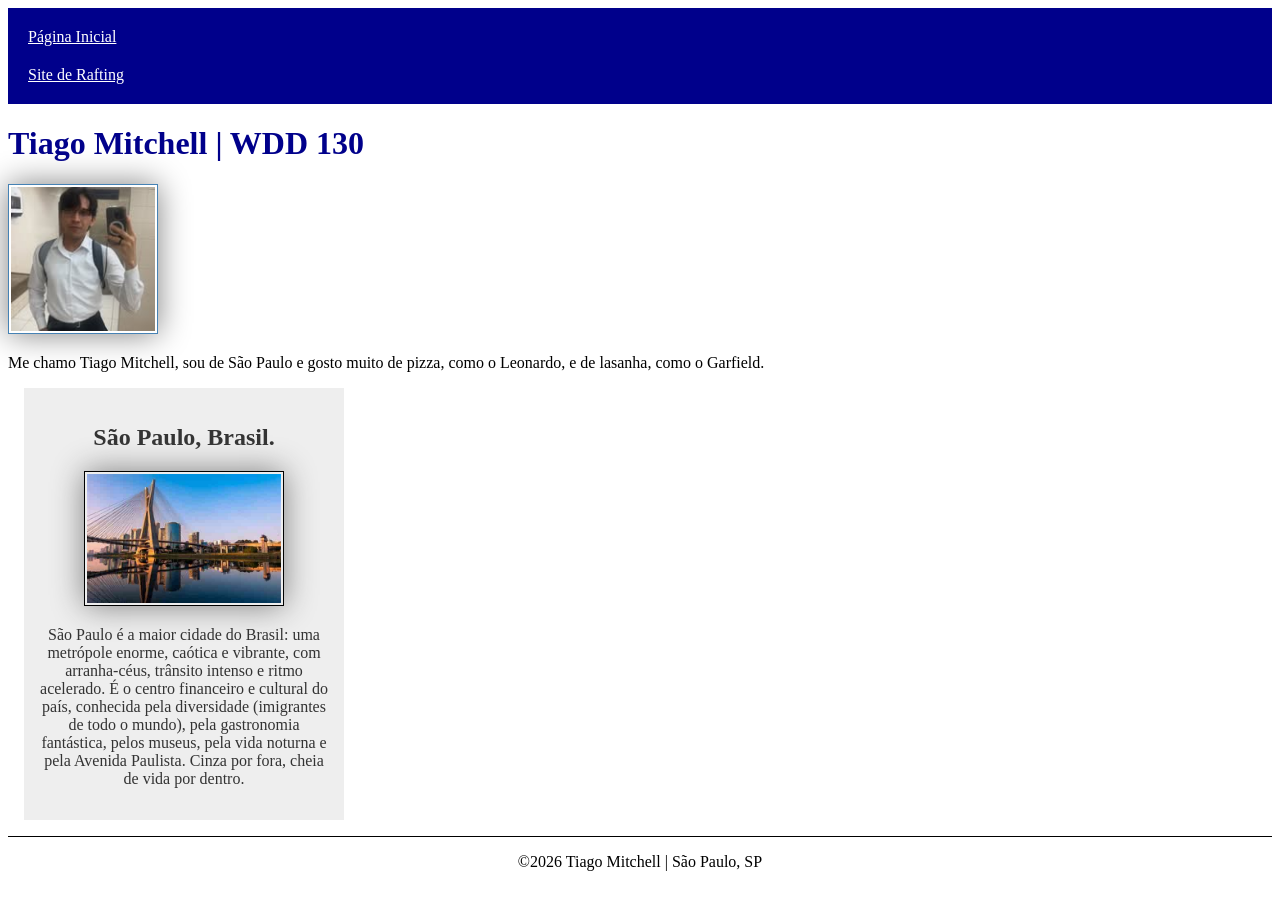
<file: index.html>
<!DOCTYPE html>
<html lang="pt-br">

<head>
    <meta charset="UTF-8">
    <meta name="viewport" content="width=device-width,initial-scale=1.0">
    <meta name="description" content="Esta é uma pagina dedicada fundamentos da web wdd130.">
    <meta name="author" content="Tiago Mitchell">
    <title>Tiago Mitchell | WDD 130</title>
    <link rel="stylesheet" href="estilos/estilos.css">
</head>

<body>
    <header>
        <nav>
            <a href="#">Página Inicial</a>
            <a href="wwr/">Site de Rafting</a>
        </nav>
    </header>
    <main>
        <h1>Tiago Mitchell | WDD 130</h1>
        <img src="imagens/perfil.jpg" alt="Foto de perfil de Tiago Mitchell" width="200">
        <p>Me chamo Tiago Mitchell, sou de São Paulo e gosto muito de pizza, como o Leonardo, e de
            lasanha,
            como o Garfield.</p>
    </main>
    <aside>
        <h2>São Paulo, Brasil.</h2>
        <img src="imagens/sao-paulo.jpg" alt="Foto da cidade de São Paulo, Brasil.">
        <p>São Paulo é a maior cidade do Brasil: uma metrópole enorme, caótica e vibrante, com
            arranha-céus,
            trânsito intenso e ritmo acelerado. É o centro financeiro e cultural do país, conhecida
            pela
            diversidade (imigrantes de todo o mundo), pela gastronomia fantástica, pelos museus,
            pela vida
            noturna e pela Avenida Paulista. Cinza por fora, cheia de vida por dentro.</p>
    </aside>
    <footer>
        <p class="footer=text">&copy;2026 Tiago Mitchell | São Paulo, SP</p>
    </footer>
</body>

</html>
</file>
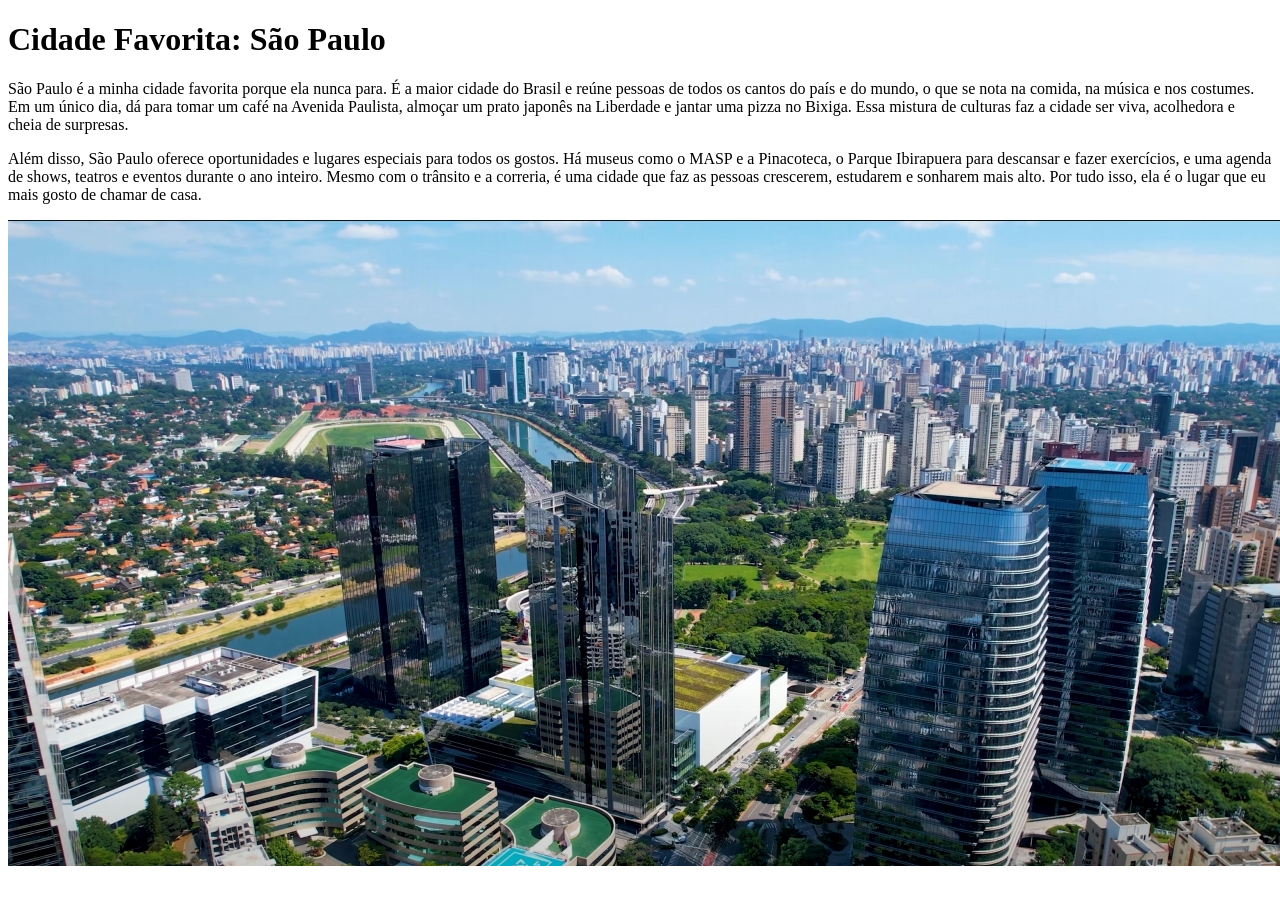
<file: semana01/cidade-favorita.html>
<!DOCTYPE html>
<html lang="pt-br">

<head>
    <meta charset="UTF-8">
    <meta name="viewport" content="width=device-width, initial-scale=1.0">
    <title>Cidade Favorita</title>
</head>

<body>
    <h1>Cidade Favorita: São Paulo</h1>
    <p>São Paulo é a minha cidade favorita porque ela nunca para. É a maior cidade do Brasil e reúne
        pessoas de todos os cantos do país e do mundo, o que se nota na comida, na música e nos
        costumes. Em
        um único dia, dá para tomar um café na Avenida Paulista, almoçar um prato japonês na
        Liberdade e
        jantar uma pizza no Bixiga. Essa mistura de culturas faz a cidade ser viva, acolhedora e
        cheia de
        surpresas.</p>
    <p>Além disso, São Paulo oferece oportunidades e lugares especiais para todos os gostos. Há
        museus como
        o MASP e a Pinacoteca, o Parque Ibirapuera para descansar e fazer exercícios, e uma agenda
        de shows,
        teatros e eventos durante o ano inteiro. Mesmo com o trânsito e a correria, é uma cidade que
        faz as
        pessoas crescerem, estudarem e sonharem mais alto. Por tudo isso, ela é o lugar que eu mais
        gosto de
        chamar de casa.</p>

    <img src="imagens/Marginal_Pinheiros_e_Jockey_Club.jpg" alt="Centro de São Paulo">
</body>

</html>
</file>
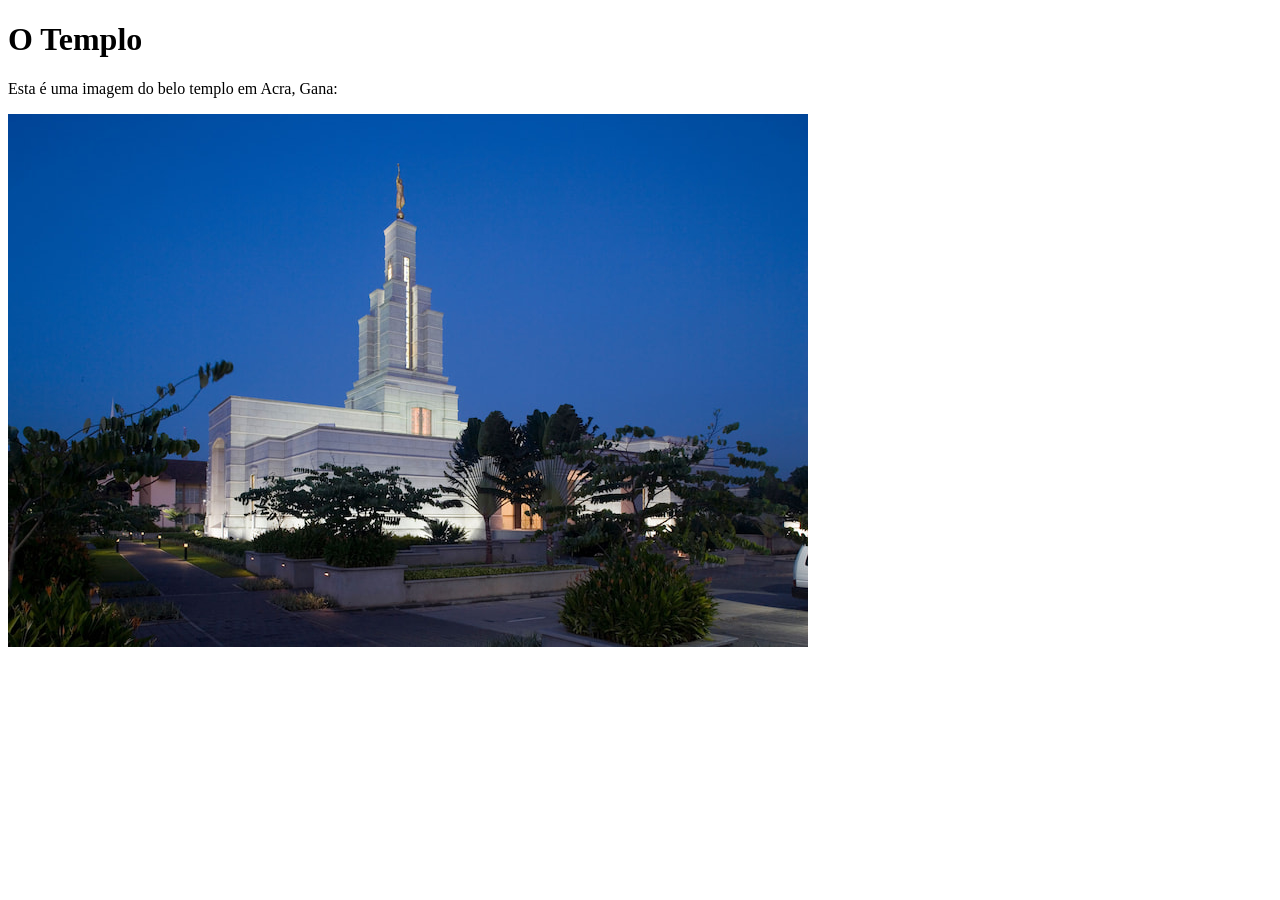
<file: semana01/imagens.html>
<!DOCTYPE html>
<html lang="pt-br">

<head>
    <meta charset="UTF-8">
    <meta name="viewport" content="width=device-width, initial-scale=1.0">
    <title>Imagem do Templo</title>
</head>

<body>
    <h1>O Templo</h1>
    <p>Esta é uma imagem do belo templo em Acra, Gana:</p>
    <img src="imagens/templo-largo2.jpg" alt="O Templo de Acra, Gana">

</body>

</html>
</file>
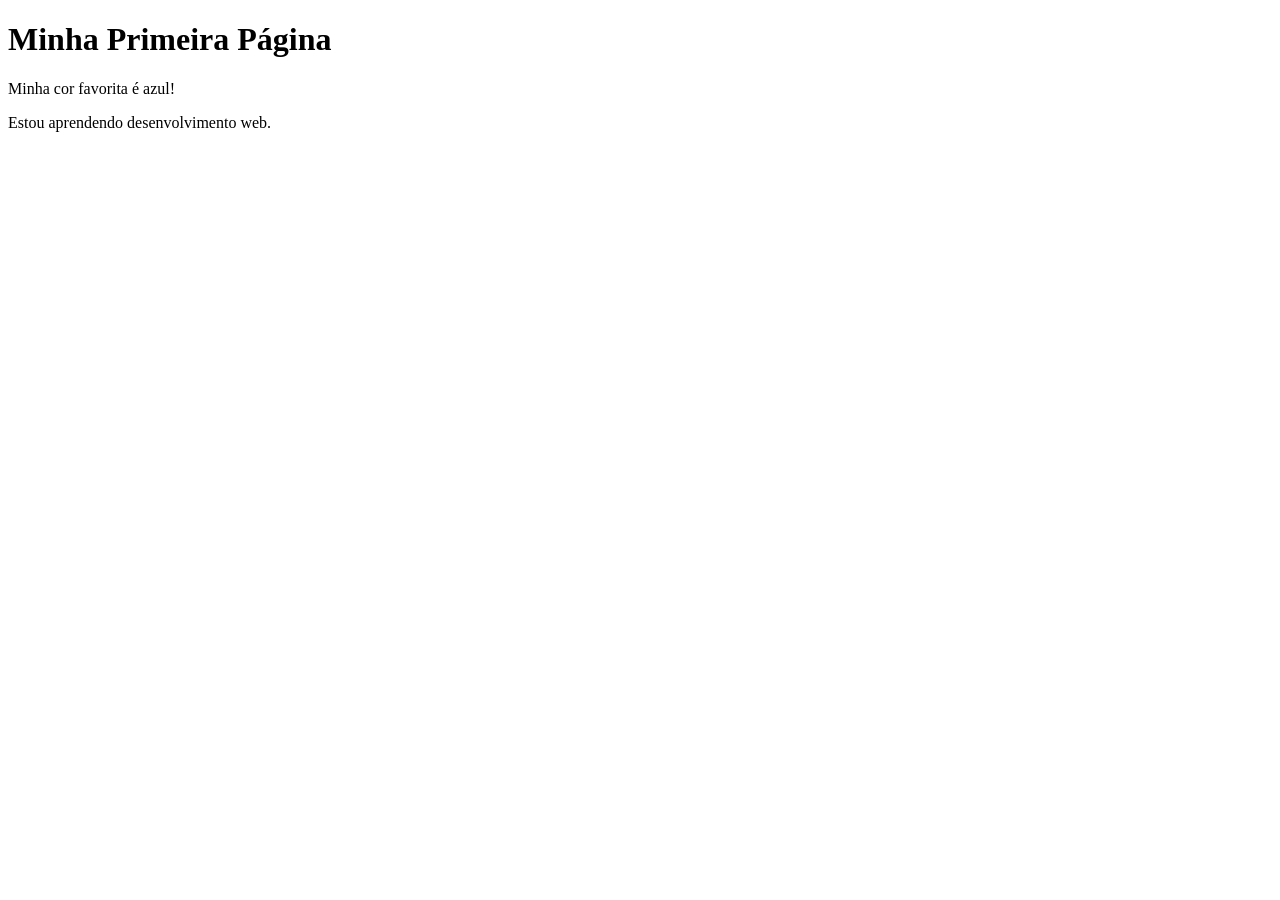
<file: semana01/primeira-pagina.html>
<!DOCTYPE html>
<html lang="pt-br">

<head>
    <meta charset="UTF-8">
    <meta name="viewport" content="width=device-width, initial-scale=1.0">
    <title>Minha Primeira Página</title>
</head>

<body>
    <h1>Minha Primeira Página</h1>
    <p>Minha cor favorita é azul! </p>
    <p>Estou aprendendo desenvolvimento web.</p>
</body>

</html>
</file>
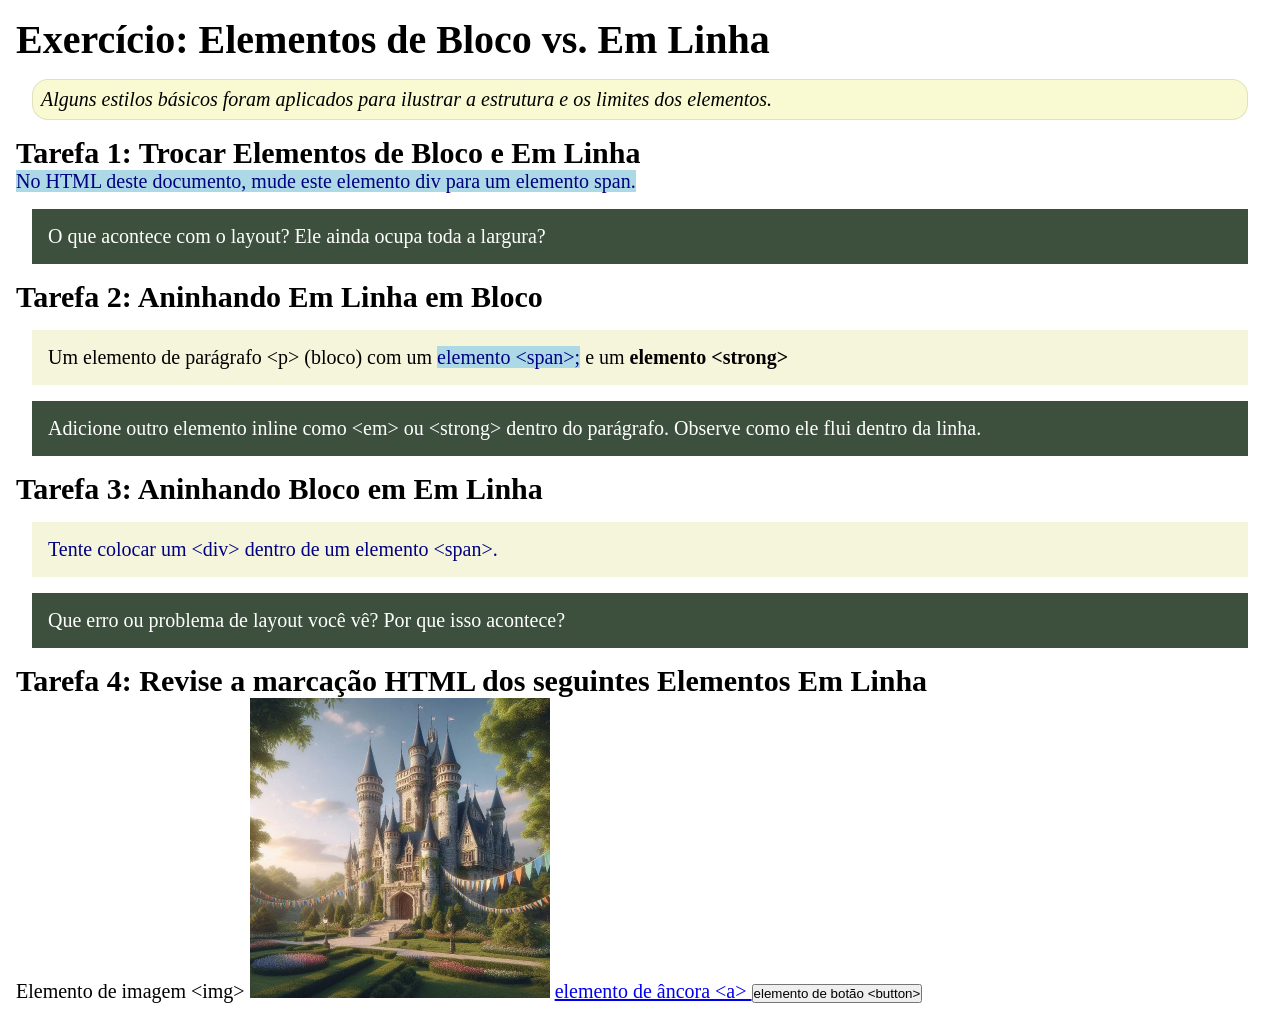
<file: semana02/bloco-vs-inline.html>
<!DOCTYPE html>
<html lang="pt-br">

<head>
    <meta charset="UTF-8">
    <meta name="viewport" content="width=device-width, initial-scale=1.0">
    <title>Exercício: Elementos de Bloco vs. Inline</title>
    <link rel="stylesheet" href="estilos/bloco-vs-inline.css">
</head>

<body>
    <main>
        <h1>Exercício: Elementos de Bloco vs. Em Linha</h1>
        <p class="note">Alguns estilos básicos foram aplicados para ilustrar a estrutura e os
            limites dos elementos.</p>

        <h2>Tarefa 1: Trocar Elementos de Bloco e Em Linha</h2>
        <span>No HTML deste documento, mude este elemento div para um elemento span.</span>

        <p class="question">O que acontece com o layout? Ele ainda ocupa toda a largura?</p>

        <h2>Tarefa 2: Aninhando Em Linha em Bloco</h2>
        <p>Um elemento de parágrafo &lt;p&gt; (bloco) com um <span>elemento &lt;span&gt;;</span> e
            um <strong>elemento &lt;strong&gt;</strong></p>
        <p class="question">Adicione outro elemento inline como &lt;em&gt; ou &lt;strong&gt; dentro
            do parágrafo.
            Observe como ele flui dentro da linha.</p>

        <h2>Tarefa 3: Aninhando Bloco em Em Linha</h2>
        <span>
            <div>Tente colocar um &lt;div&gt; dentro de um elemento &lt;span&gt;.</div>
        </span>
        <p class="question">Que erro ou problema de layout você vê? Por que isso acontece?</p>


        <h2>Tarefa 4: Revise a marcação HTML dos seguintes Elementos Em Linha</h2>
        Elemento de imagem &lt;img&gt;
        <img src="imagens/castelo.webp" alt="imagem (imagens estão em linha)" width="300"
          height="300">
        <a href="https://churchofjesuschrist.org">elemento de âncora &lt;a&gt; </a>
        <button type="button">elemento de botão &lt;button&gt;</button>
    </main>
</body>

</html>
</file>
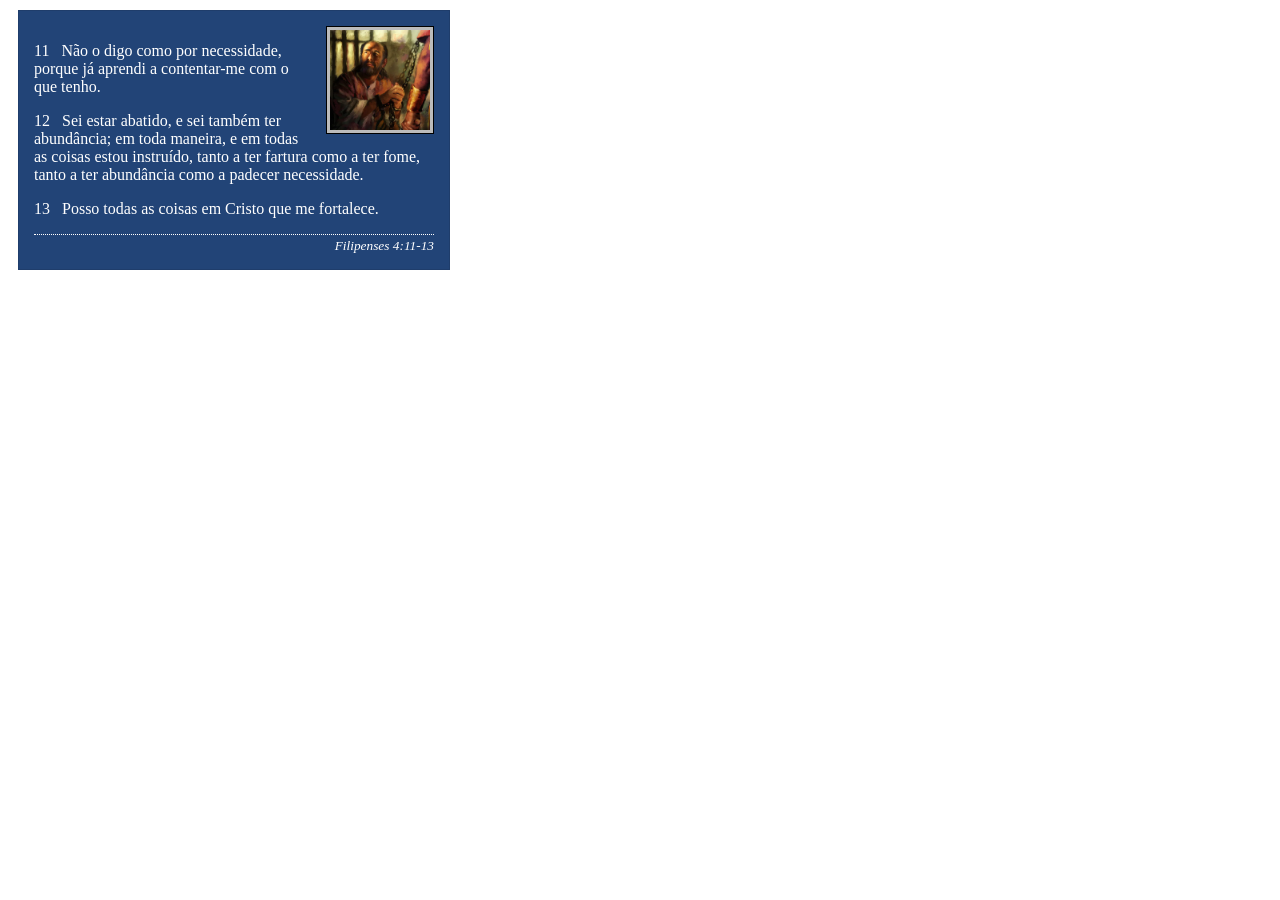
<file: semana02/box-model-solucao.html>
<!DOCTYPE html>
<html lang="pt-br">

<head>
    <meta charset="UTF-8">
    <meta name="viewport" content="width=device-width, initial-scale=1.0">
    <title>Atividade de Box Model</title>
    <link rel="stylesheet" href="estilos/box-model-solucao.css">
</head>

<body>
    <main>
        <div class="callout">
            <img src="imagens/apostolo-paulo-preso.webp" alt="Apóstolo Paulo - Preso em Roma" width="200" height="200">
            <blockquote>
                <p>11 &nbsp; Não o digo como por necessidade, porque já aprendi a contentar-me com o que tenho.</p>
                <p>12 &nbsp; Sei estar abatido, e sei também ter abundância; em toda maneira, e em todas as coisas estou
                    instruído, tanto a ter fartura como a ter fome, tanto a ter abundância como a padecer necessidade.
                </p>
                <p>13 &nbsp; Posso todas as coisas em Cristo que me fortalece.</p>
            </blockquote>
            <cite>Filipenses 4:11-13</cite>
        </div>
    </main>
</body>

</html>
</file>
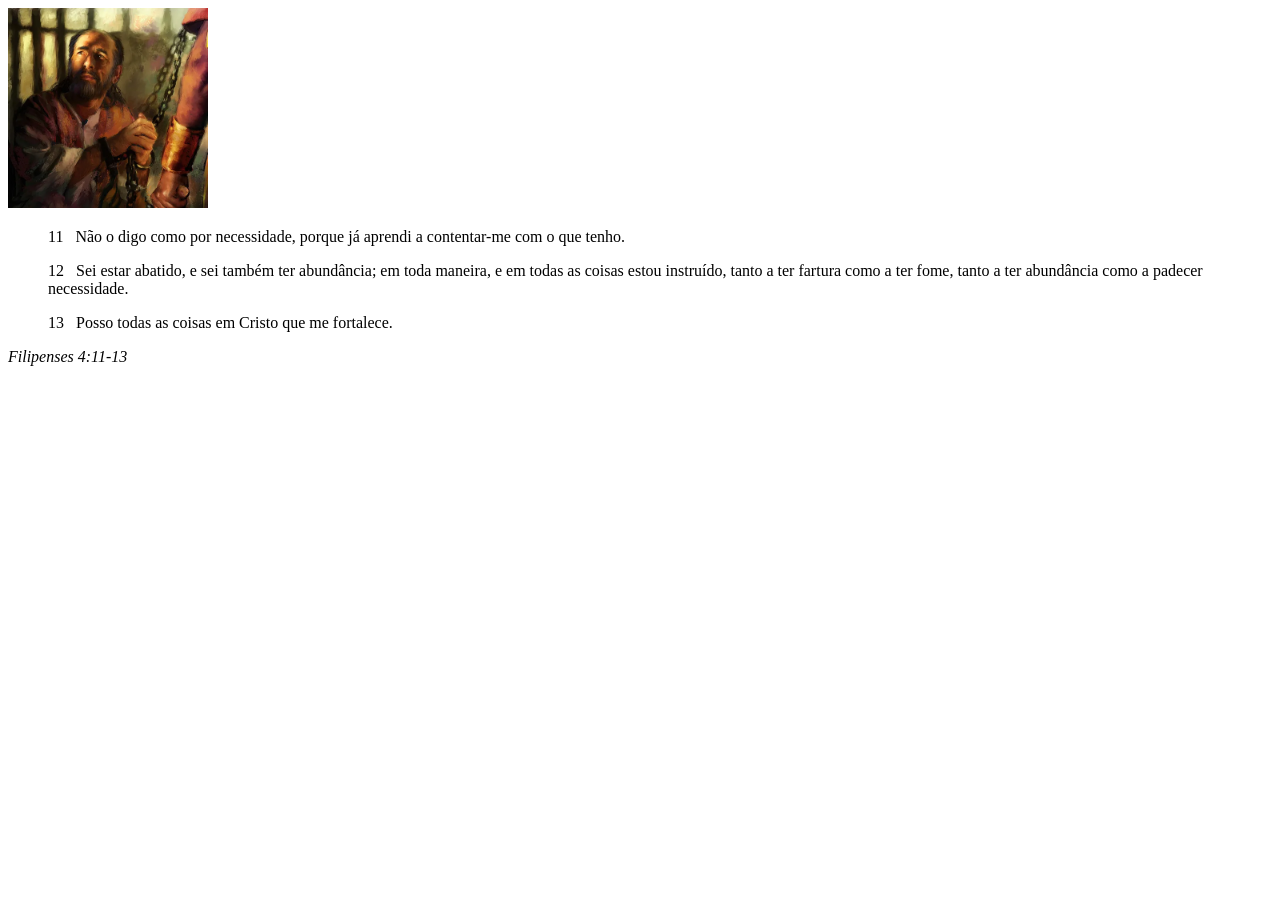
<file: semana02/box-model.html>
<!DOCTYPE html>
<html lang="pt-br">
<head>
    <meta charset="UTF-8">
    <meta name="viewport" content="width=device-width, initial-scale=1.0">
    <title>Atividade de Box Model</title>
</head>
<body>
    <main>
        <div class="callout">
            <img src="imagens/apostolo-paulo-preso.webp" alt="Apóstolo Paulo - Preso em Roma" width="200" height="200">
            <blockquote>
                <p>11 &nbsp; Não o digo como por necessidade, porque já aprendi a contentar-me com o que tenho.</p>
                <p>12 &nbsp; Sei estar abatido, e sei também ter abundância; em toda maneira, e em todas as coisas estou instruído, tanto a ter fartura como a ter fome, tanto a ter abundância como a padecer necessidade.</p>
                <p>13 &nbsp; Posso todas as coisas em Cristo que me fortalece.</p>
            </blockquote>
            <cite>Filipenses 4:11-13</cite>
        </div>
    </main>
</body>
</html>
</file>
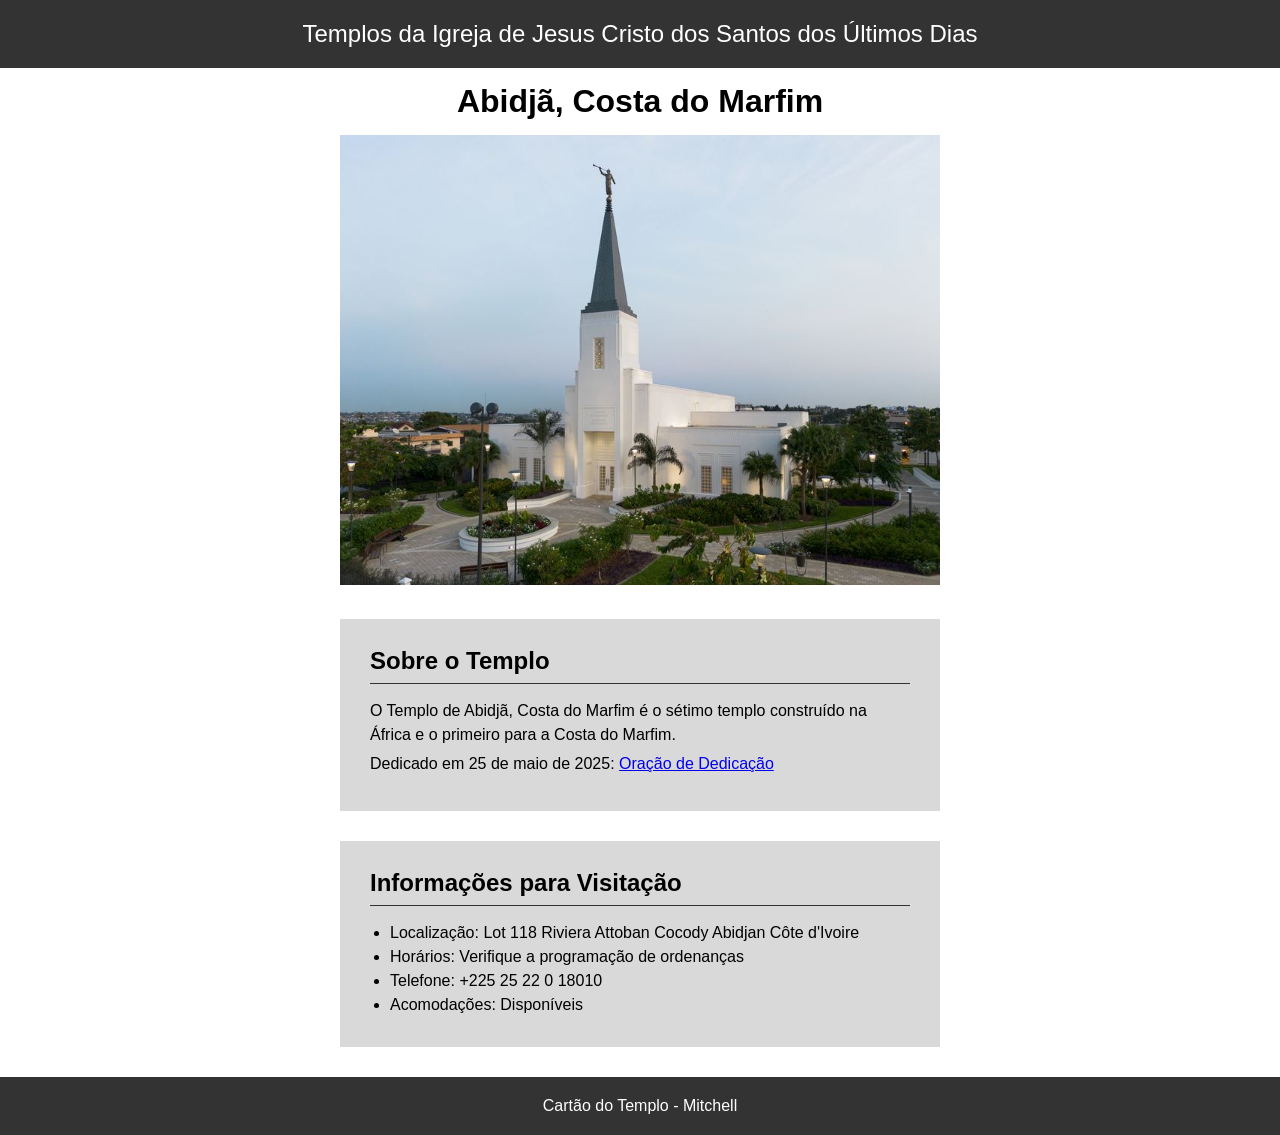
<file: semana02/templo.html>
<!DOCTYPE html>
<html lang="pt-br">

<head>
    <meta charset="UTF-8">
    <meta name="viewport" content="width=device-width, initial-scale=1.0">
    <title>Cartão do Templo - Abidjã, Costa do Marfim</title>
    <link rel="stylesheet" href="estilos/templo.css">
</head>

<body>
    <header>
        <p>Templos da Igreja de Jesus Cristo dos Santos dos Últimos Dias</p>
    </header>
    <main>
        <h1>Abidjã, Costa do Marfim</h1>
        <picture>
            <img src="imagens/abidja-costa-do-marfim.jpeg" alt="Templo de Abidjã, Costa do Marfim">
        </picture>
        <section>
            <h2>Sobre o Templo</h2>
            <p>O Templo de Abidjã, Costa do Marfim é o sétimo templo construído na África e o
                primeiro para a Costa do Marfim.</p>
            <p>Dedicado em 25 de maio de 2025: <a
                  href="https://www.churchofjesuschrist.org/temples/dedicatory-prayer/abidjan-ivory-coast-temple/2025-05-25?lang=eng"
                  target="_blank" rel="noopener noreferrer">Oração de Dedicação</a></p>
        </section>
        <section>
            <h2>Informações para Visitação</h2>
            <ul>
                <li>Localização: Lot 118 Riviera Attoban Cocody Abidjan Côte d'Ivoire</li>
                <li>Horários: Verifique a programação de ordenanças</li>
                <li>Telefone: +225 25 22 0 18010</li>
                <li>Acomodações: Disponíveis</li>
            </ul>
        </section>
    </main>
    <footer>
        <p>Cartão do Templo - Mitchell</p>
    </footer>
</body>

</html>
</file>
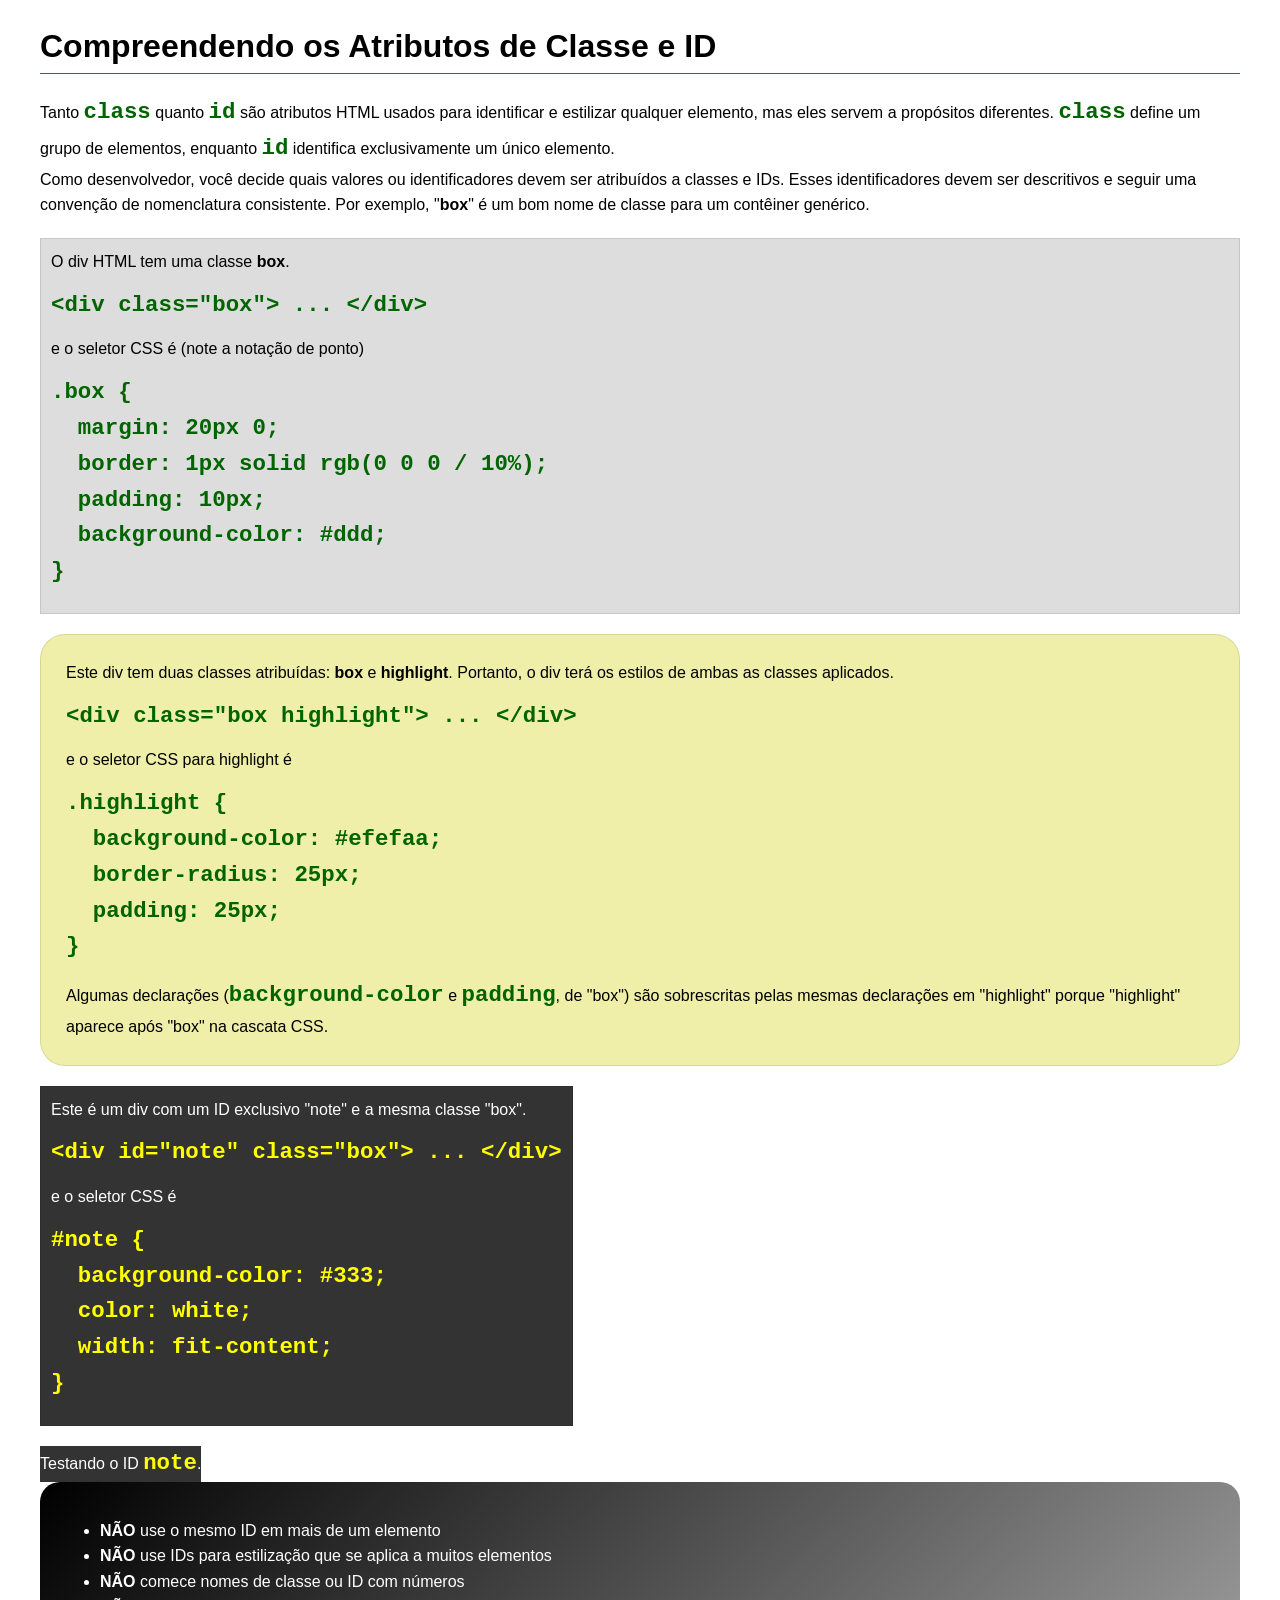
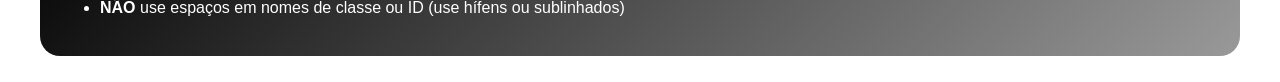
<file: semana03/classe-e-id.html>
<!DOCTYPE html>
<html lang="pt-br">

<head>
    <meta charset="UTF-8">
    <meta name="viewport" content="width=device-width, initial-scale=1.0">
    <title>Atributos de Classe vs ID</title>
    <link rel="stylesheet" href="estilos/classe-e-id.css">
</head>

<body>
    <h1>Compreendendo os Atributos de Classe e ID</h1>
    <p>Tanto <code>class</code> quanto <code>id</code> são atributos HTML usados para identificar e estilizar qualquer
        elemento, mas eles servem a propósitos diferentes. <code>class</code> define um grupo de elementos, enquanto
        <code>id</code> identifica exclusivamente um único elemento.
    </p>
    <p>Como desenvolvedor, você decide quais valores ou identificadores devem ser atribuídos a classes e IDs. Esses
        identificadores devem ser descritivos e seguir uma convenção de nomenclatura consistente. Por exemplo,
        "<strong>box</strong>" é um bom nome de classe para um contêiner genérico.</p>
    <div class="box">
        <p>O div HTML tem uma classe <strong>box</strong>.</p>
        <pre><code class="html">&lt;div class="box"&gt; ... &lt;/div&gt;</code></pre>
        e o seletor CSS é (note a notação de ponto)
        <pre><code class="css">.box {
  margin: 20px 0;
  border: 1px solid rgb(0 0 0 / 10%);
  padding: 10px;
  background-color: #ddd; 
}</code></pre>
    </div>

    <div class="box highlight">
        <p>Este div tem duas classes atribuídas: <strong>box</strong> e <strong>highlight</strong>. Portanto, o div terá
            os estilos de ambas as classes aplicados.</p>
        <pre><code class="html">&lt;div class="box highlight"&gt; ... &lt;/div&gt;</code></pre>
        e o seletor CSS para highlight é
        <pre><code class="css">.highlight {
  background-color: #efefaa;
  border-radius: 25px;
  padding: 25px;
}</code></pre>
        <p>Algumas declarações (<code>background-color</code> e <code>padding</code>, de "box") são sobrescritas pelas
            mesmas declarações em "highlight" porque "highlight" aparece após "box" na cascata CSS.</p>
    </div>

    <div id="note" class="box">
        <p>Este é um div com um ID exclusivo "note" e a mesma classe "box".</p>
        <pre><code class="html">&lt;div id="note" class="box"&gt; ... &lt;/div&gt;</code></pre>
        e o seletor CSS é
        <pre><code class="css">#note {
  background-color: #333;
  color: white;
  width: fit-content;
}</code></pre>
    </div>

    <div id="note">
        <p>Testando o ID <code>note</code>.</p>
    </div>

    <section id="melhor-pratica">
        <ul>
            <li><strong>NÃO</strong> use o mesmo ID em mais de um elemento</li>
            <li><strong>NÃO</strong> use IDs para estilização que se aplica a muitos elementos</li>
            <li><strong>NÃO</strong> comece nomes de classe ou ID com números</li>
            <li><strong>NÃO</strong> use espaços em nomes de classe ou ID (use hífens ou sublinhados)</li>
        </ul>
    </section>

    <br>

</body>

</html>
</file>
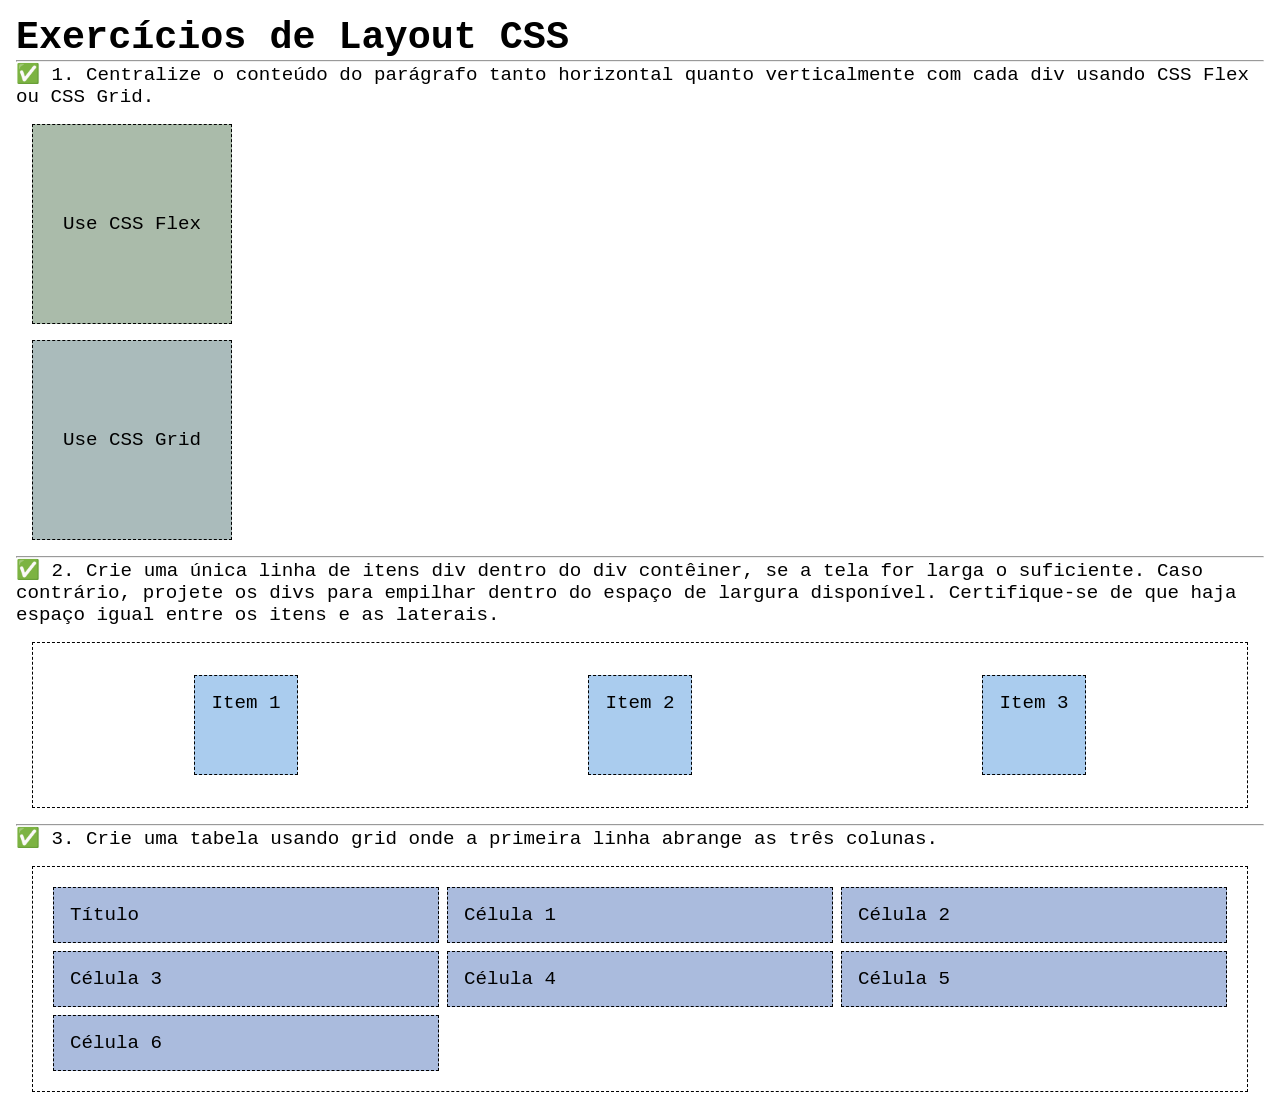
<file: semana04/exercicios-layout.html>
<!DOCTYPE html>
<html lang="pt-br">

<head>
    <meta charset="UTF-8">
    <meta name="viewport" content="width=device-width, initial-scale=1.0">
    <title>Exercícios de Layout CSS</title>
    <link rel="stylesheet" href="estilos/solucoes-dos-exercicios-de-layout.css">
</head>

<body>
    <main>
        <h1>Exercícios de Layout CSS</h1>
        <hr>
        <p>✅ 1. Centralize o conteúdo do parágrafo tanto horizontal quanto verticalmente com cada div usando CSS Flex ou
            CSS Grid.
        </p>
        <div class="one flex">
            <p>Use CSS Flex</p>
        </div>
        <div class="one grid">
            <p>Use CSS Grid</p>
        </div>
        <hr>
        <p>✅ 2. Crie uma única linha de itens div dentro do div contêiner, se a tela for larga o suficiente. Caso
            contrário, projete os
            divs para empilhar dentro do espaço de largura disponível. Certifique-se de que haja espaço igual entre os
            itens e as laterais.</p>
        <div class="container2">
            <div class="dois">
                <p>Item 1</p>
            </div>
            <div class="dois">
                <p>Item 2</p>
            </div>
            <div class="dois">
                <p>Item 3</p>
            </div>
        </div>
        <hr>
        <p>✅ 3. Crie uma tabela usando grid onde a primeira linha abrange as três colunas. </p>
        <div class="container3">
            <div class="tres colunas-3">
                <p>Título</p>
            </div>
            <div class="tres">
                <p>Célula 1</p>
            </div>
            <div class="tres">
                <p>Célula 2</p>
            </div>
            <div class="tres">
                <p>Célula 3</p>
            </div>
            <div class="tres">
                <p>Célula 4</p>
            </div>
            <div class="tres">
                <p>Célula 5</p>
            </div>
            <div class="tres">
                <p>Célula 6</p>
            </div>

        </div>
    </main>
</body>

</html>
</file>
<file: estilos/estilos.css>
* {
    padding: 0;
    box-sizing: border-box;
}

main {
    max-width: 840px;
}

aside {
    width: 20rem;
    margin: 1rem;
    border: 1px solid rgb(000/0, 2);
    padding: 1rem;
    background-color: #eee;
    color: #333;
    text-align: center;
}

aside img {
    width: 200px;
    height: auto;
}

main img {
    width: 150px;
    height: auto;
    border: 1px solid steelblue;
    padding: 2px;
    box-shadow: 0 0 30px gray;
}

footer {
    margin-top: 15px;
    border-top: 1px solid #000;
    text-align: center;
}

nav {
    background-color: darkblue;
    padding: 10px;
}

nav a {
    color: white;
    display: block;
    padding: 10px;
}

h1 {
    color: darkblue;
}

img {
    width: 150px;
    height: auto;
    border: 1px solid black;
    padding: 2px;
    Box-shadow: 0 0 30px gray;
}

p {
    padding: 0;
}
</file>
<file: semana02/estilos/bloco-vs-inline.css>
* {
    margin: 0;
    padding: 0;
}

body {
    font-size: 20px;
    margin: 1rem;
}

p,
div {
    background-color: beige;
    margin: 1rem;
    padding: 1rem;
}

span {
    color: navy;
    background-color: lightblue;
}

code {
    margin: 0;
    padding: 0;
    color: green;
    font-size: 1.2rem;
}

.note {
    font-style: italic;
    background-color: lightgoldenrodyellow;
    border-radius: 1rem;
    border: 1px solid rgb(0 0 0 / 10%);
    margin: 1rem;
    padding: .5rem;
}

.question {
    background-color: #3d503d;
    color: #fff;
}
</file>
<file: semana02/estilos/box-model-solucao.css>
.callout {
    max-width: 400px;
    margin: 10px;
    border: 1px solid rgba(0, 0, 0, .1);
    padding: 15px;
    background-color: #247;
    color: #fff;
}

.callout img {
    float: right;
    margin: 0 0 10px 15px;
    border: 1px solid #000;
    padding: 3px;
    background-color: #bbb;
    width: 100px;
    height: auto;

}

blockquote {
    margin: 0;
}

cite {
    display: block;
    border-top: 1px dotted #fff;
    padding-top: 3px;
    text-align: right;
    font-size: smaller;
}
</file>
<file: semana02/estilos/templo.css>
* {
    margin: 0;
    padding: 0;
}

body {
    font-family: Arial, Helvetica, sans-serif;
}

header,
footer {
    background-color: #333;
    color: #fff;
    text-align: center;
    padding: 20px;
}

header {
    font-size: 1.5rem;
}

main {
    margin: 0 auto;
    width: 600px;
}

h1 {
    text-align: center;
    margin: 15px 0;
}

picture {
    display: block;
    margin-bottom: 30px;
}

img {
    width: 600px;
    height: auto;
}

section {
    background-color: #d9d9d9;
    margin: 0 0 30px 0;
    padding: 30px;
    line-height: 1.5rem;
}

section p {
    margin-bottom: 5px;
}

section h2 {
    margin-bottom: 15px;
    border-bottom: 1px solid #333;
    padding-bottom: 10px;
}

section ul {
    margin-left: 20px;
}
</file>
<file: semana03/estilos/classe-e-id.css>
body {
    font-family: Arial, sans-serif;
    line-height: 1.6;
    margin: 0;
    padding: 0 40px;
}

h1 {
    border-bottom: 1px solid rgb(0 110 182);
    padding-bottom: 0;
}



p {
    margin: 0;
}

code {
    color: darkgreen;
    font-weight: 700;
    font-size: 1.4rem;
}

/* Class exemplos - podem ser reutilizados */

.box {
    margin: 20px 0;
    border: 1px solid rgb(0 0 0 / 10%);
    padding: 10px;
    background-color: #ddd; /* essa é a abreviação para #dddddd */
}

.highlight {
    background-color: #efefaa;
    border-radius: 25px;
    padding: 25px;
}

/* ID exemplos - devem ser únicos */

#note {
    background-color: #333;
    color: white;
    width: fit-content;
}

#note code {
    color: yellow;
}

#melhor-pratica {
    background: linear-gradient(135deg, #000 0%, #999 100%);
    color: white;
    border-radius: 20px;
    padding: 20px
}
</file>
<file: semana04/estilos/solucoes-dos-exercicios-de-layout.css>
* {
    margin: 0;
    padding: 0;
    box-sizing: border-box;
}

body {
    margin: 1rem;
    font-family: monospace;
    font-size: 1.2rem;
}

div {
    margin: 1rem;
    border: 1px dashed;
    padding: 1rem;
}

.one {
    width: 200px;
    height: 200px;
}

.flex {
    background-color: #aba;
    display: flex;
    justify-content: center;
    align-items: center;
}

.grid {
    background-color: #abb;
    display: grid;
    place-items: center;
}

.container2 {
    display: flex;
    flex-wrap: wrap;
    justify-content: space-around;
}

.dois {
    background-color: #ace;
    height: 100px;
}

.container3 {
    display: grid;
    grid-template-columns: repeat(3, 1fr);
}

.columns-3 {
    grid-column: span 3;}

.tres {
    margin: .25rem;
    background-color: #abd;
}
</file>
